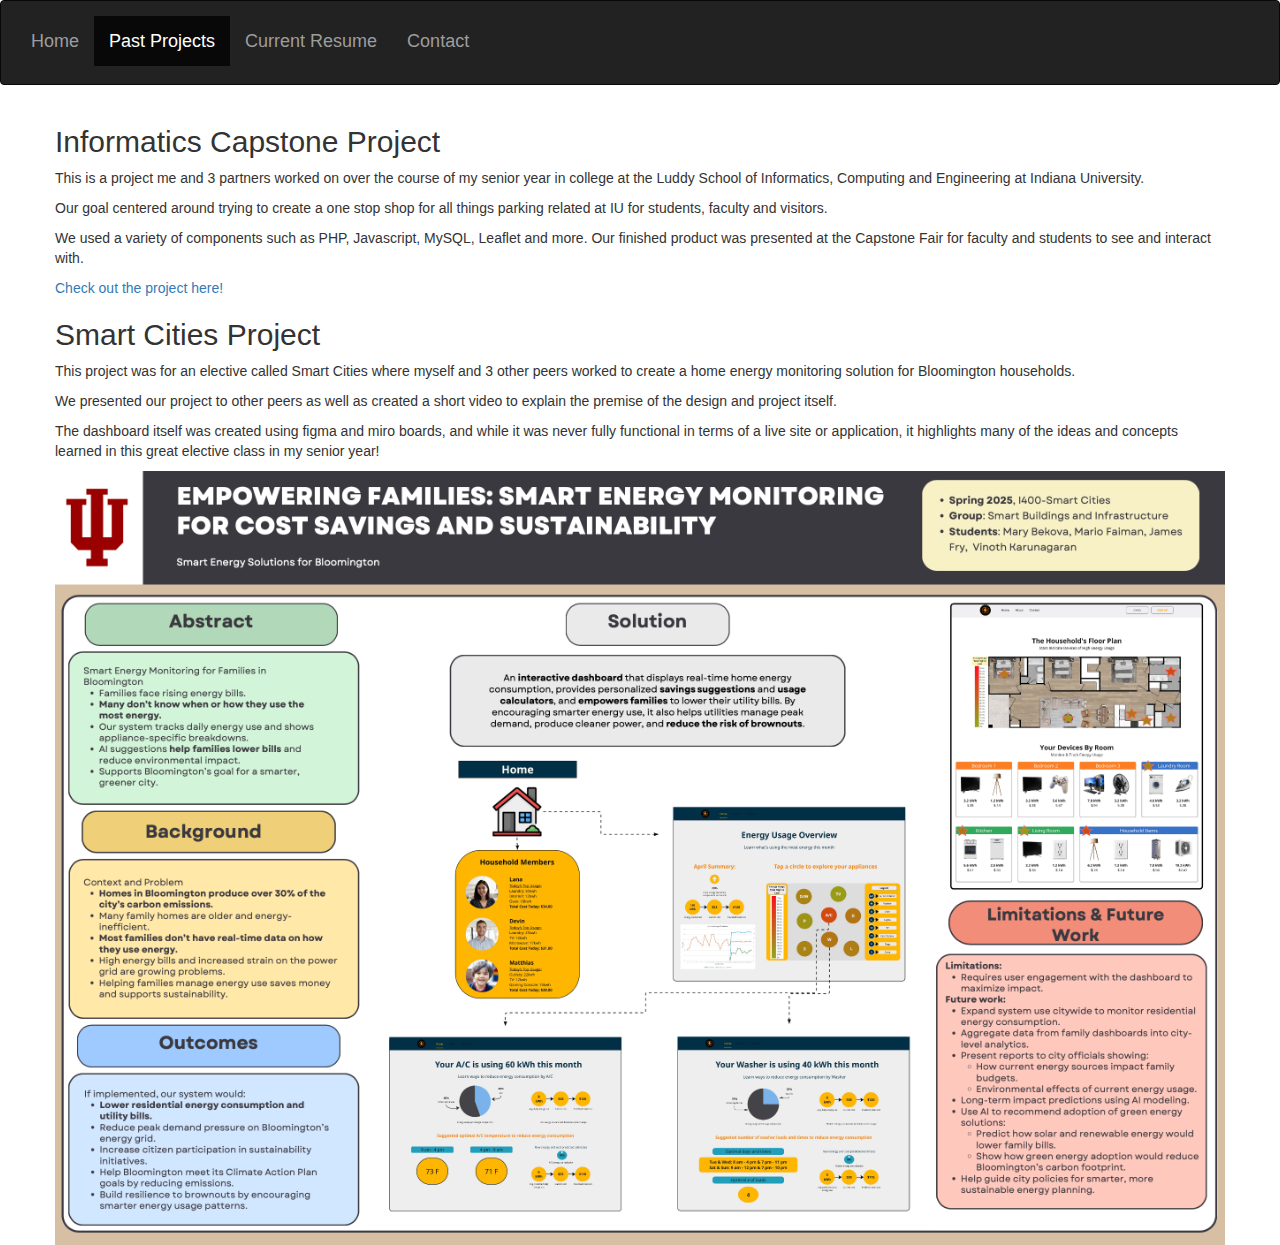
<file: projects.html>
<!DOCTYPE html>
<html lang="en">
<head>
    <title> Past Projects </title>
<meta charset="utf-8">
  <meta name="viewport" content-="width device-width, intial scale=1">
  <link rel="stylesheet" href="https://maxcdn.bootstrapcdn.com/bootstrap/3.4.1/css/bootstrap.min.css">
  <link rel="stylesheet" href="styles.css">
  <script src="https://ajax.googleapis.com/ajax/libs/jquery/3.7.1/jquery.min.js"></script>
  <script src="https://maxcdn.bootstrapcdn.com/bootstrap/3.4.1/js/bootstrap.min.js"></script>
</head>

<body>
      <nav class="navbar navbar-inverse">
    <div class="container-fluid">
      <div class="navbar-header">
        <a class="navbar-brand" href="https://james-o-fry.github.io/Personal-Portfolio/"></a>
      </div>

      <ul class="nav navbar-nav">
        <li><a href="https://james-o-fry.github.io/Personal-Portfolio/">Home</a></li>
        <li class="active"><a href="<a href=https://james-o-fry.github.io/Personal-Portfolio/projects.html">Past Projects</a></li>
        <li><a href="https://james-o-fry.github.io/Personal-Portfolio/resume.html">Current Resume</a></li>
        <li><a href="https://james-o-fry.github.io/Personal-Portfolio/contact.html">Contact</a></li>
      </ul>
    </div>
  </nav>

  <div class="container">
    <div class="row">

        <div class="col">
        <h2> <text-center> Informatics Capstone Project</text-center></h2>
        <p> This is a project me and 3 partners worked on over the course of my senior year in college at the Luddy School of Informatics, Computing and Engineering at Indiana University. </p>
        <p> Our goal centered around trying to create a one stop shop for all things parking related at IU for students, faculty and visitors. </p>
        <p> We used a variety of components such as PHP, Javascript, MySQL, Leaflet and more. Our finished product was presented at the Capstone Fair for faculty and students to see and interact with.</p>
        <a href="https://cgi.luddy.indiana.edu/~team32/index.php">Check out the project here!</a>
        </div>

        <div class="col">
        <h2> <text-center>Smart Cities Project</text-center></h2>
        <p> This project was for an elective called Smart Cities where myself and 3 other peers worked to create a home energy monitoring solution for Bloomington households.</p>
        <p> We presented our project to other peers as well as created a short video to explain the premise of the design and project itself.</p>
        <p> The dashboard itself was created using figma and miro boards, and while it was never fully functional in terms of a live site or application, it highlights many of the ideas and concepts learned in this great elective class in my senior year!</p>
        <img class="img-fluid" src="Images/Poster.png" alt="smart-cities-poster" style="max-width: 100%; height: auto;">

   </div>
</div>
</div>



</body>
</html>
</file>
<file: styles.css>
.navbar-inverse {
  min-height: 85px; /* taller navbar */
  padding-top: 15px;
  padding-bottom: 15px;
}

.navbar-inverse .navbar-brand {
  font-size: 28px;
  padding: 0; /* reduce extra padding */
  line-height: 40px;
}

.navbar-inverse .navbar-nav > li > a {
  padding-top: 15px;
  padding-bottom: 15px;
  font-size: 18px;
}

/* Optional: remove margin from jumbotron to reduce gap */
.jumbotron {
  margin-top: 0;
}
</file>
